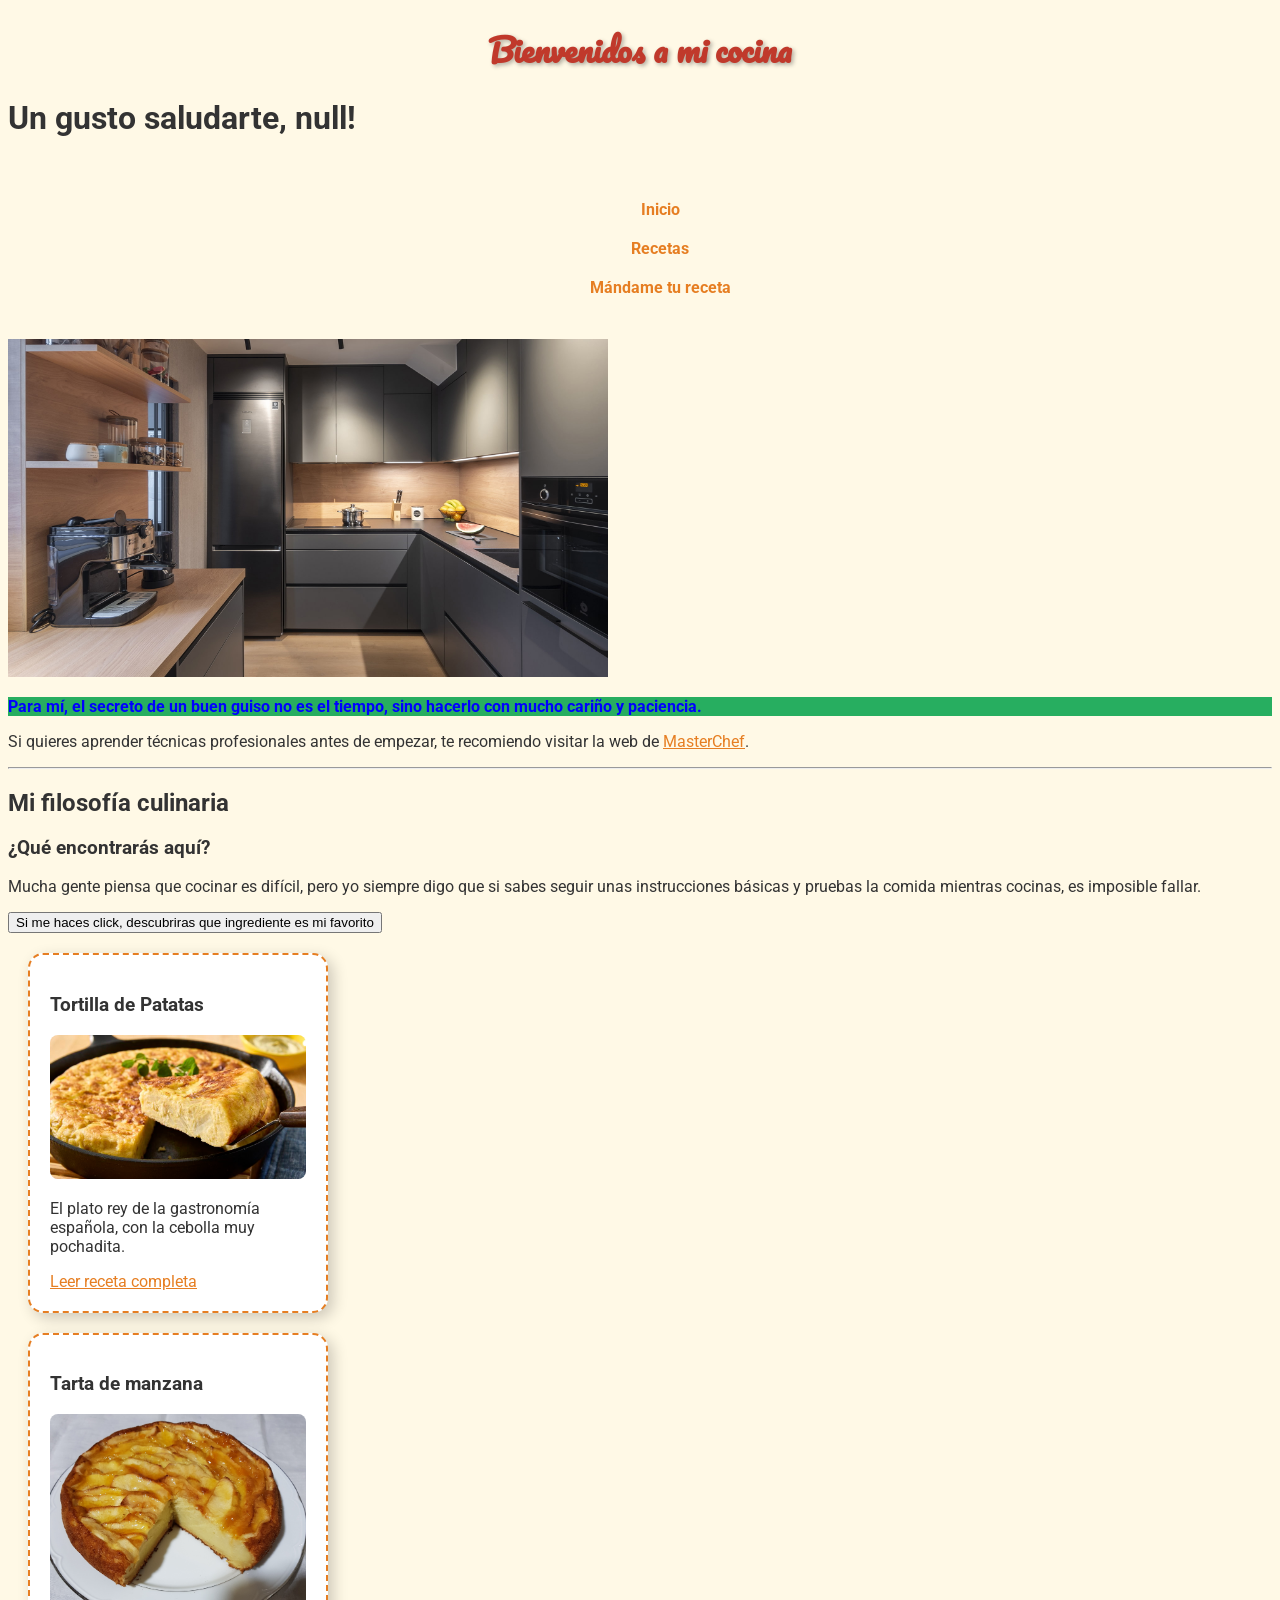
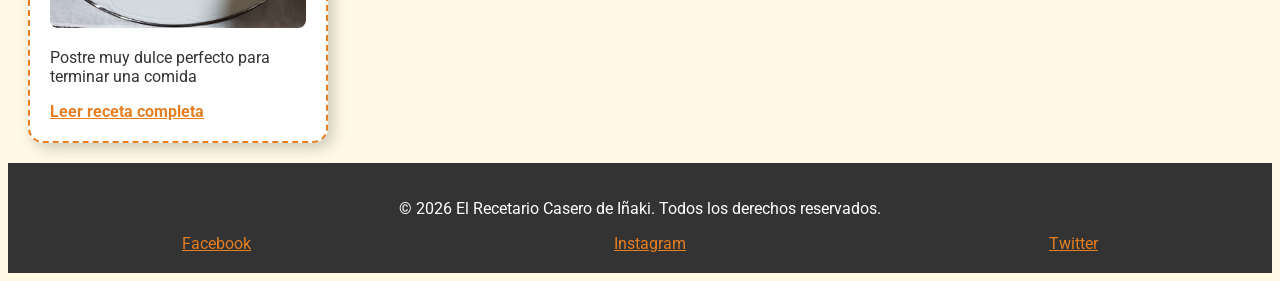
<file: index.html>
<!DOCTYPE html>
<html lang="es">

<head>
    <meta charset="UTF-8">
    <title>El Recetario Casero de Iñaki</title>
    
    <link rel="preconnect" href="https://fonts.googleapis.com">
    <link rel="preconnect" href="https://fonts.gstatic.com" crossorigin>
    <link href="https://fonts.googleapis.com/css2?family=Pacifico&family=Roboto:wght@400;700&display=swap" rel="stylesheet">
    
    <link rel="stylesheet" href="style.css">
</head>

<body>
   
    <h1 id="titulo-principal">Bienvenidos a mi cocina</h1>
    <h1 id="nombre-visitante">Un gusto saludarte</h1>
     <div class="menu">
    <ul>
        <li class="menu-list"><a href="index.html">Inicio</a></li>
        <li class="menu-list"> <a href="recetas.html">Recetas</a></li>
        <li class="menu-list"><a href="contacto.html">Mándame tu receta</a></li>
    </ul>
</div>
    <img src="img/cocina-inaki.jpg" alt="Iñaki cocinando un guiso tradicional" width="600">
    
    <p class="destacado">Para mí, el secreto de un buen guiso no es el tiempo, sino hacerlo con mucho cariño y paciencia.</p>
    
    <p>Si quieres aprender técnicas profesionales antes de empezar, te recomiendo visitar la web de <a href="https://www.rtve.es/television/masterchef/" target="_blank">MasterChef</a>.</p>
    
    <hr>
    
    <h2>Mi filosofía culinaria</h2>
    <h3>¿Qué encontrarás aquí?</h3>

    <p>Mucha gente piensa que cocinar es difícil, pero yo siempre digo que si sabes seguir unas instrucciones básicas y pruebas la comida mientras cocinas, es imposible fallar.</p>

    <button id="btn-magia">Si me haces click, descubriras que ingrediente es mi favorito</button>
    <p id="ingrediente-secreto"></p>
   <div class="tarjeta">
        <h3>Tortilla de Patatas</h3>
        <img src="img/tortilla-patatas.jpg" alt="Tortilla de patatas casera" width="100%">
        <p>El plato rey de la gastronomía española, con la cebolla muy pochadita.</p>
        <a href="receta-tortilla.html">Leer receta completa</a>
    </div>
      <div class="tarjeta">
        <h3>Tarta de manzana</h3>
        <img src="img/tarta-manzana.jpg" alt="Tarta de manzana" width="100%">
        <p>Postre muy dulce perfecto para terminar una comida</p>
    <a href="receta-tarta-manzana.html"><strong>Leer receta completa</strong></a> 
    </div> 
<script src="script.js"></script>
</body>
<footer class="footer">
    <p>&copy; 2026 El Recetario Casero de Iñaki. Todos los derechos reservados.</p>
    <ul>
        <li><a href="https://www.facebook.com" target="_blank">Facebook</a></li>
        <li><a href="https://www.instagram.com" target="_blank">Instagram</a></li>
        <li><a href="https://www.twitter.com" target="_blank">Twitter</a></li>  
    </ul>
</footer>
</html>
</file>
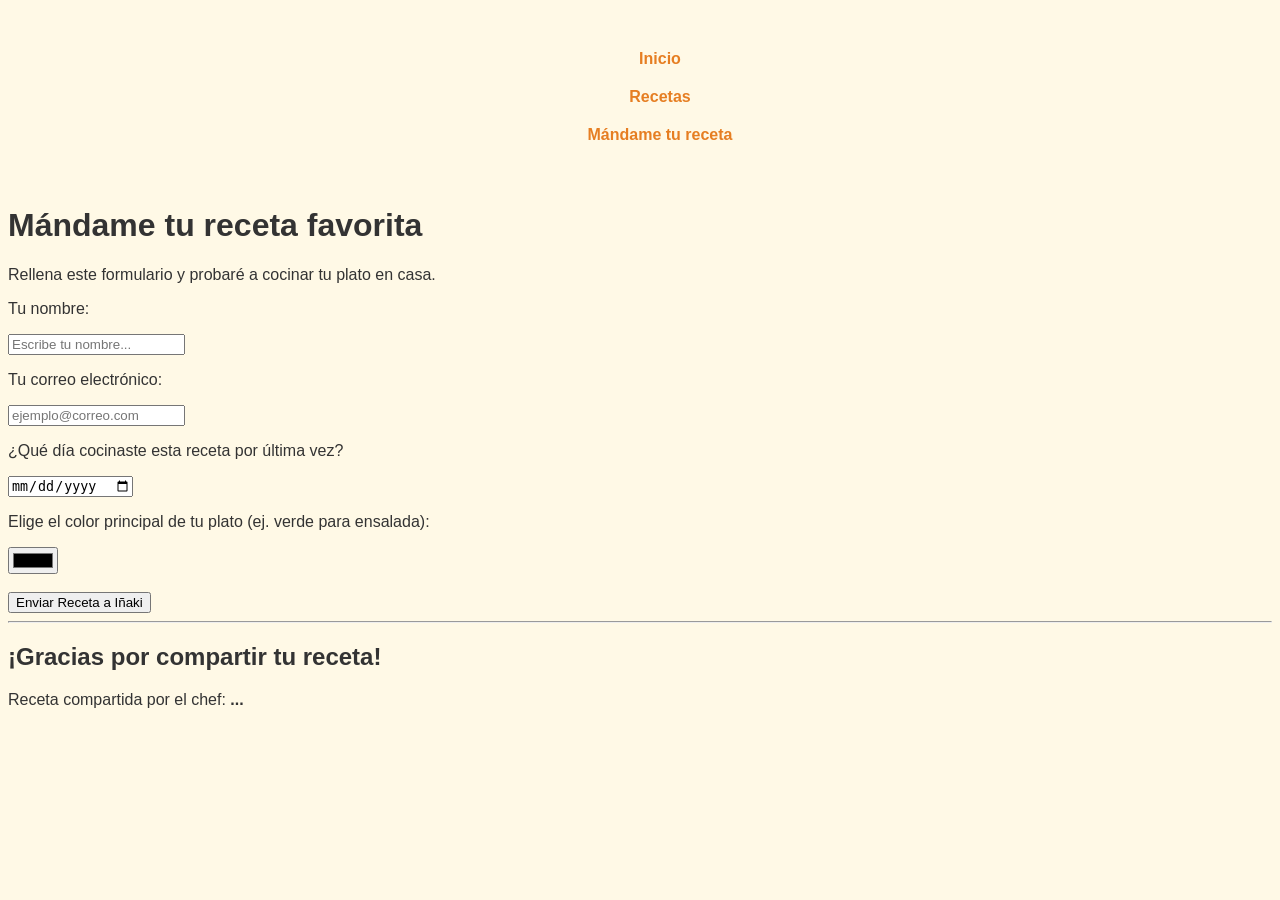
<file: contacto.html>
<!DOCTYPE html>
<html lang="es">

<head>
    <meta charset="UTF-8">
    <title>Contacto - El Recetario de Iñaki</title>
    <link rel="stylesheet" href="style.css">
</head>

<body>
<div class="menu">
    <ul>
        <li class="menu-list"><a href="index.html">Inicio</a></li>
        <li class="menu-list"> <a href="recetas.html">Recetas</a></li>
        <li class="menu-list"><a href="contacto.html">Mándame tu receta</a></li>
    </ul>
</div>    <h1>Mándame tu receta favorita</h1>
    <p>Rellena este formulario y probaré a cocinar tu plato en casa.</p>

    <form>
        <p>Tu nombre:</p>
        <input id="nombre-interesado" type="text" placeholder="Escribe tu nombre..." required>

        <p>Tu correo electrónico:</p>
        <input type="email" placeholder="ejemplo@correo.com" required>

        <p>¿Qué día cocinaste esta receta por última vez?</p>
        <input type="date">

        <p>Elige el color principal de tu plato (ej. verde para ensalada):</p>
        <input type="color">

        <br><br>
        <button type="submit">Enviar Receta a Iñaki</button>
    </form>
<hr>
<div class="tarjeta-visita">
<h2>¡Gracias por compartir tu receta!</h2>
<p>Receta compartida por el chef: <strong id="resultado-nombre">...</strong></p>
</div>

<script>
//1. Atrapar la caja de texto donde el usuario escribe su nombre
const inputNombre = document.getElementById("nombre-interesado");
//2. Atrapar el texto en negrita donde quiero mostrar el resultado
const resultadoNombre = document.getElementById("resultado-nombre");
//3. Escuchar el evento de escribir en la caja de texto
inputNombre.addEventListener("input", function(){
    resultadoNombre.textContent = inputNombre.value;
});
</script>

</body>
</html>
</file>
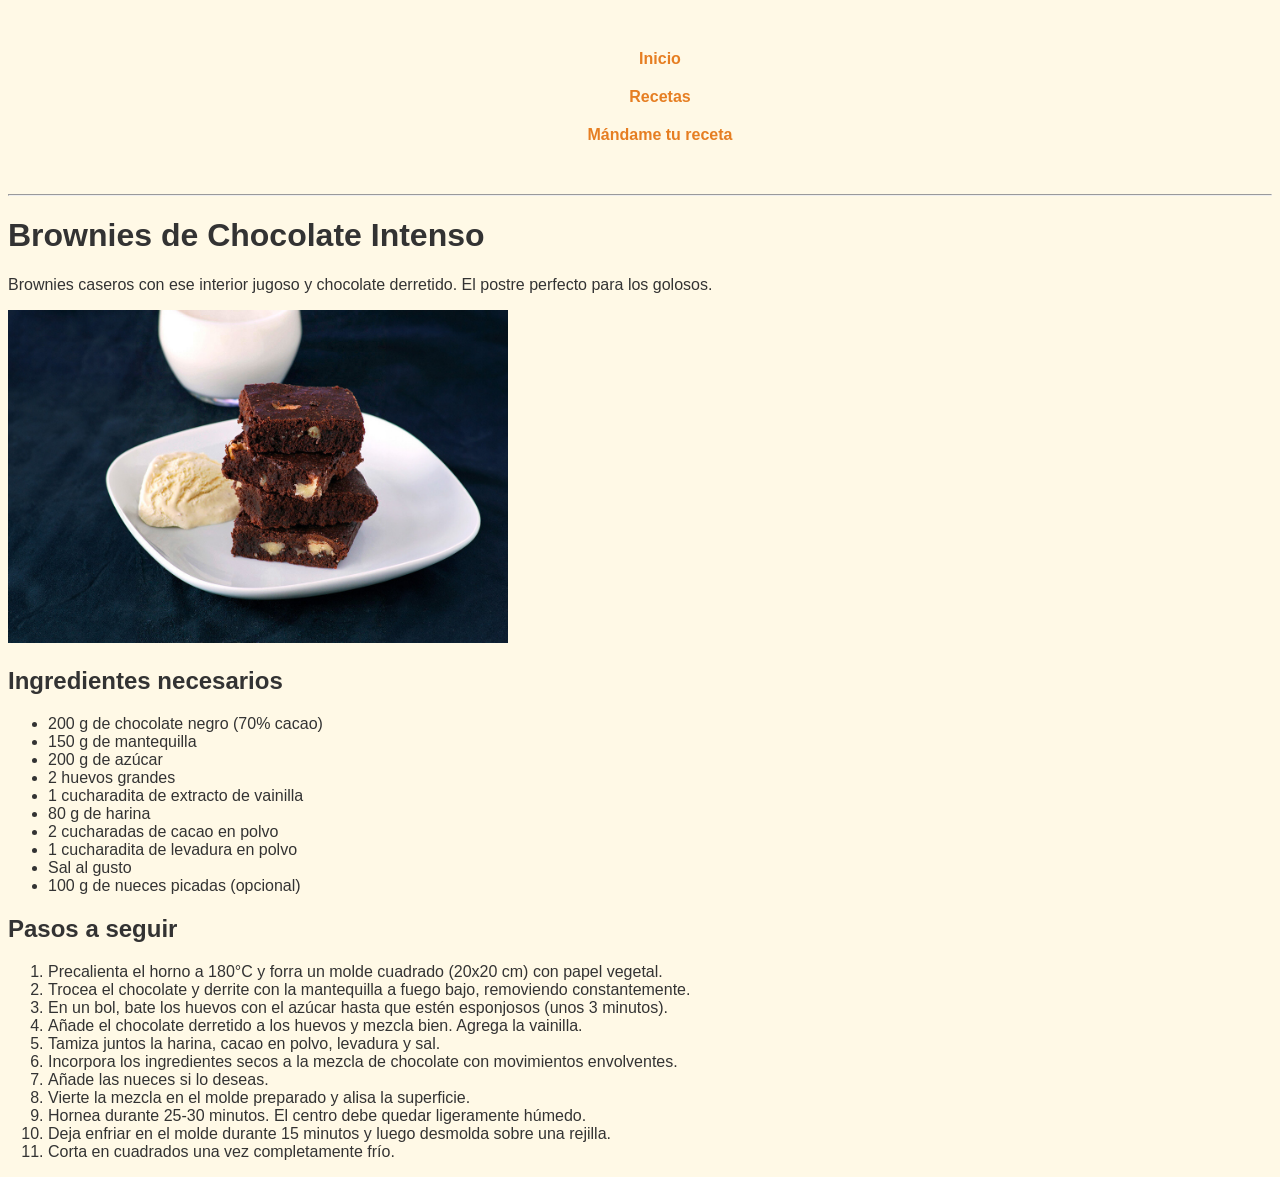
<file: receta-brownies.html>
<!DOCTYPE html>
<html lang="es">

<head>
    <meta charset="UTF-8">
    <link rel="stylesheet" href="style.css">
    <title>Receta: Brownies Caseros - El Recetario de Iñaki</title>
</head>

<body>
<div class="menu">
    <ul>
        <li class="menu-list"><a href="index.html">Inicio</a></li>
        <li class="menu-list"> <a href="recetas.html">Recetas</a></li>
        <li class="menu-list"><a href="contacto.html">Mándame tu receta</a></li>
    </ul>
</div>
    <hr>

    <h1>Brownies de Chocolate Intenso</h1>
    <p>Brownies caseros con ese interior jugoso y chocolate derretido. El postre perfecto para los golosos.</p>
    <img src="img/brownies.jpg" alt="Brownies de chocolate recién horneados" width="500">

    <h2>Ingredientes necesarios</h2>
    <ul>
        <li>200 g de chocolate negro (70% cacao)</li>
        <li>150 g de mantequilla</li>
        <li>200 g de azúcar</li>
        <li>2 huevos grandes</li>
        <li>1 cucharadita de extracto de vainilla</li>
        <li>80 g de harina</li>
        <li>2 cucharadas de cacao en polvo</li>
        <li>1 cucharadita de levadura en polvo</li>
        <li>Sal al gusto</li>
        <li>100 g de nueces picadas (opcional)</li>
    </ul>
    
    <h2>Pasos a seguir</h2>
    <ol>
        <li>Precalienta el horno a 180°C y forra un molde cuadrado (20x20 cm) con papel vegetal.</li>
        <li>Trocea el chocolate y derrite con la mantequilla a fuego bajo, removiendo constantemente.</li>
        <li>En un bol, bate los huevos con el azúcar hasta que estén esponjosos (unos 3 minutos).</li>
        <li>Añade el chocolate derretido a los huevos y mezcla bien. Agrega la vainilla.</li>
        <li>Tamiza juntos la harina, cacao en polvo, levadura y sal.</li>
        <li>Incorpora los ingredientes secos a la mezcla de chocolate con movimientos envolventes.</li>
        <li>Añade las nueces si lo deseas.</li>
        <li>Vierte la mezcla en el molde preparado y alisa la superficie.</li>
        <li>Hornea durante 25-30 minutos. El centro debe quedar ligeramente húmedo.</li>
        <li>Deja enfriar en el molde durante 15 minutos y luego desmolda sobre una rejilla.</li>
        <li>Corta en cuadrados una vez completamente frío.</li>
    </ol>

</body>
</html>
</file>
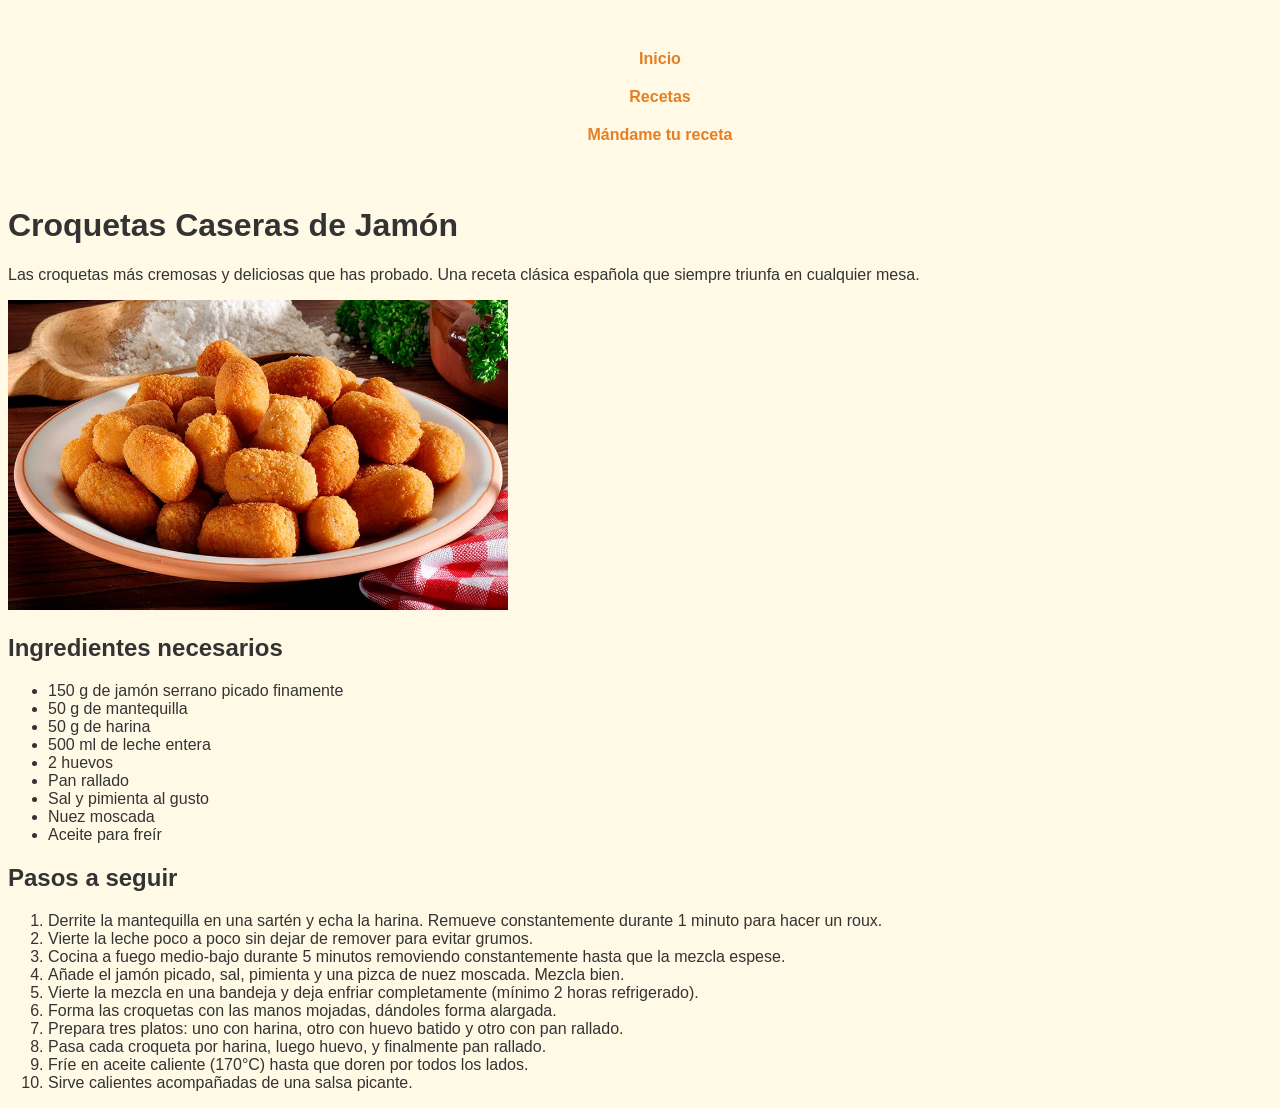
<file: receta-croquetas.html>
<!DOCTYPE html>
<html lang="es">

<head>
    <meta charset="UTF-8">
    <link rel="stylesheet" href="style.css">
    <title>Receta: Croquetas Caseras - El Recetario de Iñaki</title>
</head>

<body>
    <div class="menu">
    <ul>
        <li class="menu-list"><a href="index.html">Inicio</a></li>
        <li class="menu-list"> <a href="recetas.html">Recetas</a></li>
        <li class="menu-list"><a href="contacto.html">Mándame tu receta</a></li>
    </ul>
</div>
    <h1>Croquetas Caseras de Jamón</h1>
    <p>Las croquetas más cremosas y deliciosas que has probado. Una receta clásica española que siempre triunfa en cualquier mesa.</p>
    <img src="img/croquetas.jpg" alt="Croquetas doradas recién hechas" width="500">

    <h2>Ingredientes necesarios</h2>
    <ul>
        <li>150 g de jamón serrano picado finamente</li>
        <li>50 g de mantequilla</li>
        <li>50 g de harina</li>
        <li>500 ml de leche entera</li>
        <li>2 huevos</li>
        <li>Pan rallado</li>
        <li>Sal y pimienta al gusto</li>
        <li>Nuez moscada</li>
        <li>Aceite para freír</li>
    </ul>
    
    <h2>Pasos a seguir</h2>
    <ol>
        <li>Derrite la mantequilla en una sartén y echa la harina. Remueve constantemente durante 1 minuto para hacer un roux.</li>
        <li>Vierte la leche poco a poco sin dejar de remover para evitar grumos.</li>
        <li>Cocina a fuego medio-bajo durante 5 minutos removiendo constantemente hasta que la mezcla espese.</li>
        <li>Añade el jamón picado, sal, pimienta y una pizca de nuez moscada. Mezcla bien.</li>
        <li>Vierte la mezcla en una bandeja y deja enfriar completamente (mínimo 2 horas refrigerado).</li>
        <li>Forma las croquetas con las manos mojadas, dándoles forma alargada.</li>
        <li>Prepara tres platos: uno con harina, otro con huevo batido y otro con pan rallado.</li>
        <li>Pasa cada croqueta por harina, luego huevo, y finalmente pan rallado.</li>
        <li>Fríe en aceite caliente (170°C) hasta que doren por todos los lados.</li>
        <li>Sirve calientes acompañadas de una salsa picante.</li>
    </ol>

</body>
</html>
</file>
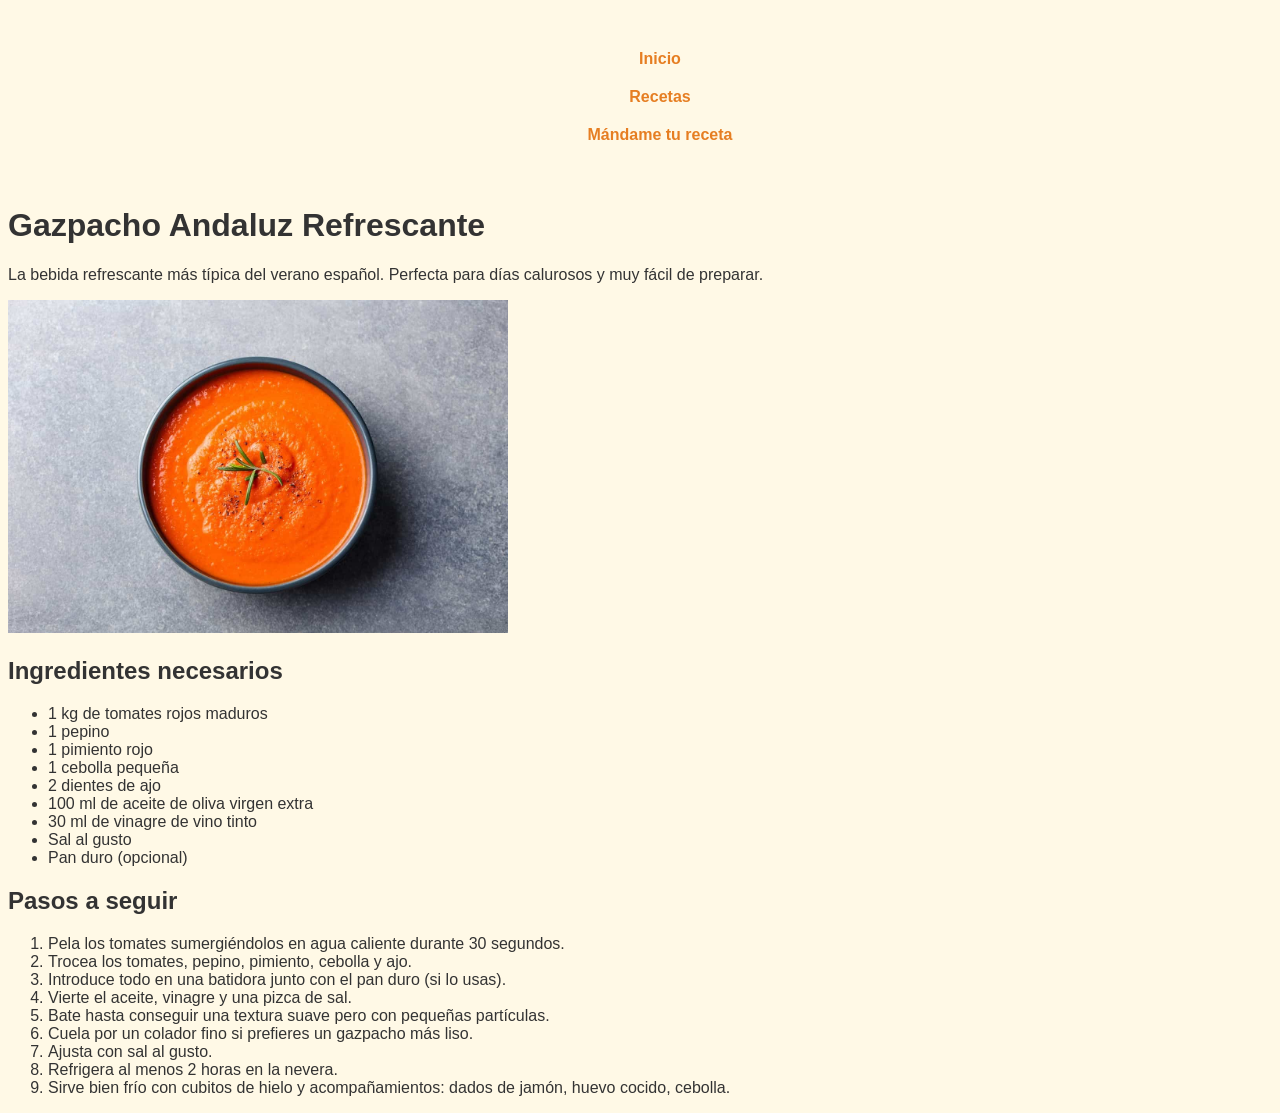
<file: receta-gazpacho.html>
<!DOCTYPE html>
<html lang="es">

<head>
    <meta charset="UTF-8">
    <link rel="stylesheet" href="style.css">
    <title>Receta: Gazpacho Andaluz - El Recetario de Iñaki</title>
</head>

<body>
    <div class="menu">
    <ul>
        <li class="menu-list"><a href="index.html">Inicio</a></li>
        <li class="menu-list"> <a href="recetas.html">Recetas</a></li>
        <li class="menu-list"><a href="contacto.html">Mándame tu receta</a></li>
    </ul>
</div>
    <h1>Gazpacho Andaluz Refrescante</h1>
    <p>La bebida refrescante más típica del verano español. Perfecta para días calurosos y muy fácil de preparar.</p>
    <img src="img/gazpacho.jpg" alt="Gazpacho frío en vaso" width="500">

    <h2>Ingredientes necesarios</h2>
    <ul>
        <li>1 kg de tomates rojos maduros</li>
        <li>1 pepino</li>
        <li>1 pimiento rojo</li>
        <li>1 cebolla pequeña</li>
        <li>2 dientes de ajo</li>
        <li>100 ml de aceite de oliva virgen extra</li>
        <li>30 ml de vinagre de vino tinto</li>
        <li>Sal al gusto</li>
        <li>Pan duro (opcional)</li>
    </ul>
    
    <h2>Pasos a seguir</h2>
    <ol>
        <li>Pela los tomates sumergiéndolos en agua caliente durante 30 segundos.</li>
        <li>Trocea los tomates, pepino, pimiento, cebolla y ajo.</li>
        <li>Introduce todo en una batidora junto con el pan duro (si lo usas).</li>
        <li>Vierte el aceite, vinagre y una pizca de sal.</li>
        <li>Bate hasta conseguir una textura suave pero con pequeñas partículas.</li>
        <li>Cuela por un colador fino si prefieres un gazpacho más liso.</li>
        <li>Ajusta con sal al gusto.</li>
        <li>Refrigera al menos 2 horas en la nevera.</li>
        <li>Sirve bien frío con cubitos de hielo y acompañamientos: dados de jamón, huevo cocido, cebolla.</li>
    </ol>

</body>
</html>
</file>
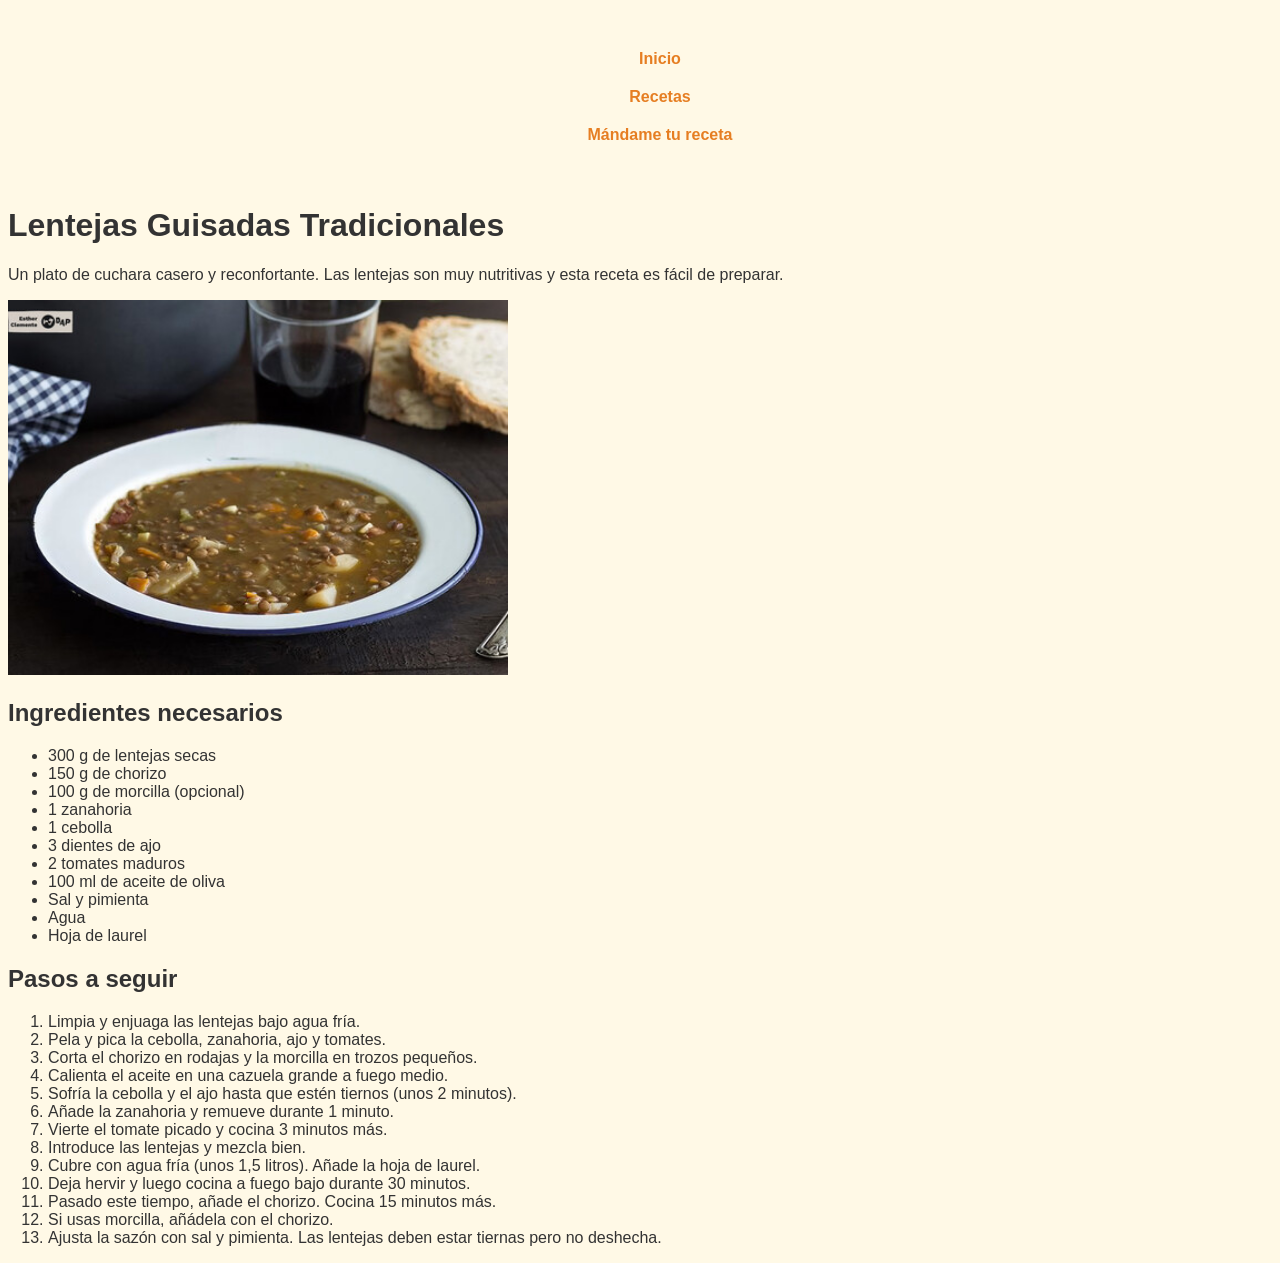
<file: receta-lentejas.html>
<!DOCTYPE html>
<html lang="es">

<head>
    <meta charset="UTF-8">
    <link rel="stylesheet" href="style.css">
    <title>Receta: Lentejas Guisadas - El Recetario de Iñaki</title>
</head>

<body>
    <div class="menu">
    <ul>
        <li class="menu-list"><a href="index.html">Inicio</a></li>
        <li class="menu-list"> <a href="recetas.html">Recetas</a></li>
        <li class="menu-list"><a href="contacto.html">Mándame tu receta</a></li>
    </ul>
</div>
    <h1>Lentejas Guisadas Tradicionales</h1>
    <p>Un plato de cuchara casero y reconfortante. Las lentejas son muy nutritivas y esta receta es fácil de preparar.</p>
    <img src="img/lentejas.jpg" alt="Lentejas guisadas en cazuela de barro" width="500">

    <h2>Ingredientes necesarios</h2>
    <ul>
        <li>300 g de lentejas secas</li>
        <li>150 g de chorizo</li>
        <li>100 g de morcilla (opcional)</li>
        <li>1 zanahoria</li>
        <li>1 cebolla</li>
        <li>3 dientes de ajo</li>
        <li>2 tomates maduros</li>
        <li>100 ml de aceite de oliva</li>
        <li>Sal y pimienta</li>
        <li>Agua</li>
        <li>Hoja de laurel</li>
    </ul>
    
    <h2>Pasos a seguir</h2>
    <ol>
        <li>Limpia y enjuaga las lentejas bajo agua fría.</li>
        <li>Pela y pica la cebolla, zanahoria, ajo y tomates.</li>
        <li>Corta el chorizo en rodajas y la morcilla en trozos pequeños.</li>
        <li>Calienta el aceite en una cazuela grande a fuego medio.</li>
        <li>Sofría la cebolla y el ajo hasta que estén tiernos (unos 2 minutos).</li>
        <li>Añade la zanahoria y remueve durante 1 minuto.</li>
        <li>Vierte el tomate picado y cocina 3 minutos más.</li>
        <li>Introduce las lentejas y mezcla bien.</li>
        <li>Cubre con agua fría (unos 1,5 litros). Añade la hoja de laurel.</li>
        <li>Deja hervir y luego cocina a fuego bajo durante 30 minutos.</li>
        <li>Pasado este tiempo, añade el chorizo. Cocina 15 minutos más.</li>
        <li>Si usas morcilla, añádela con el chorizo.</li>
        <li>Ajusta la sazón con sal y pimienta. Las lentejas deben estar tiernas pero no deshecha.</li>
    </ol>

</body>
</html>
</file>
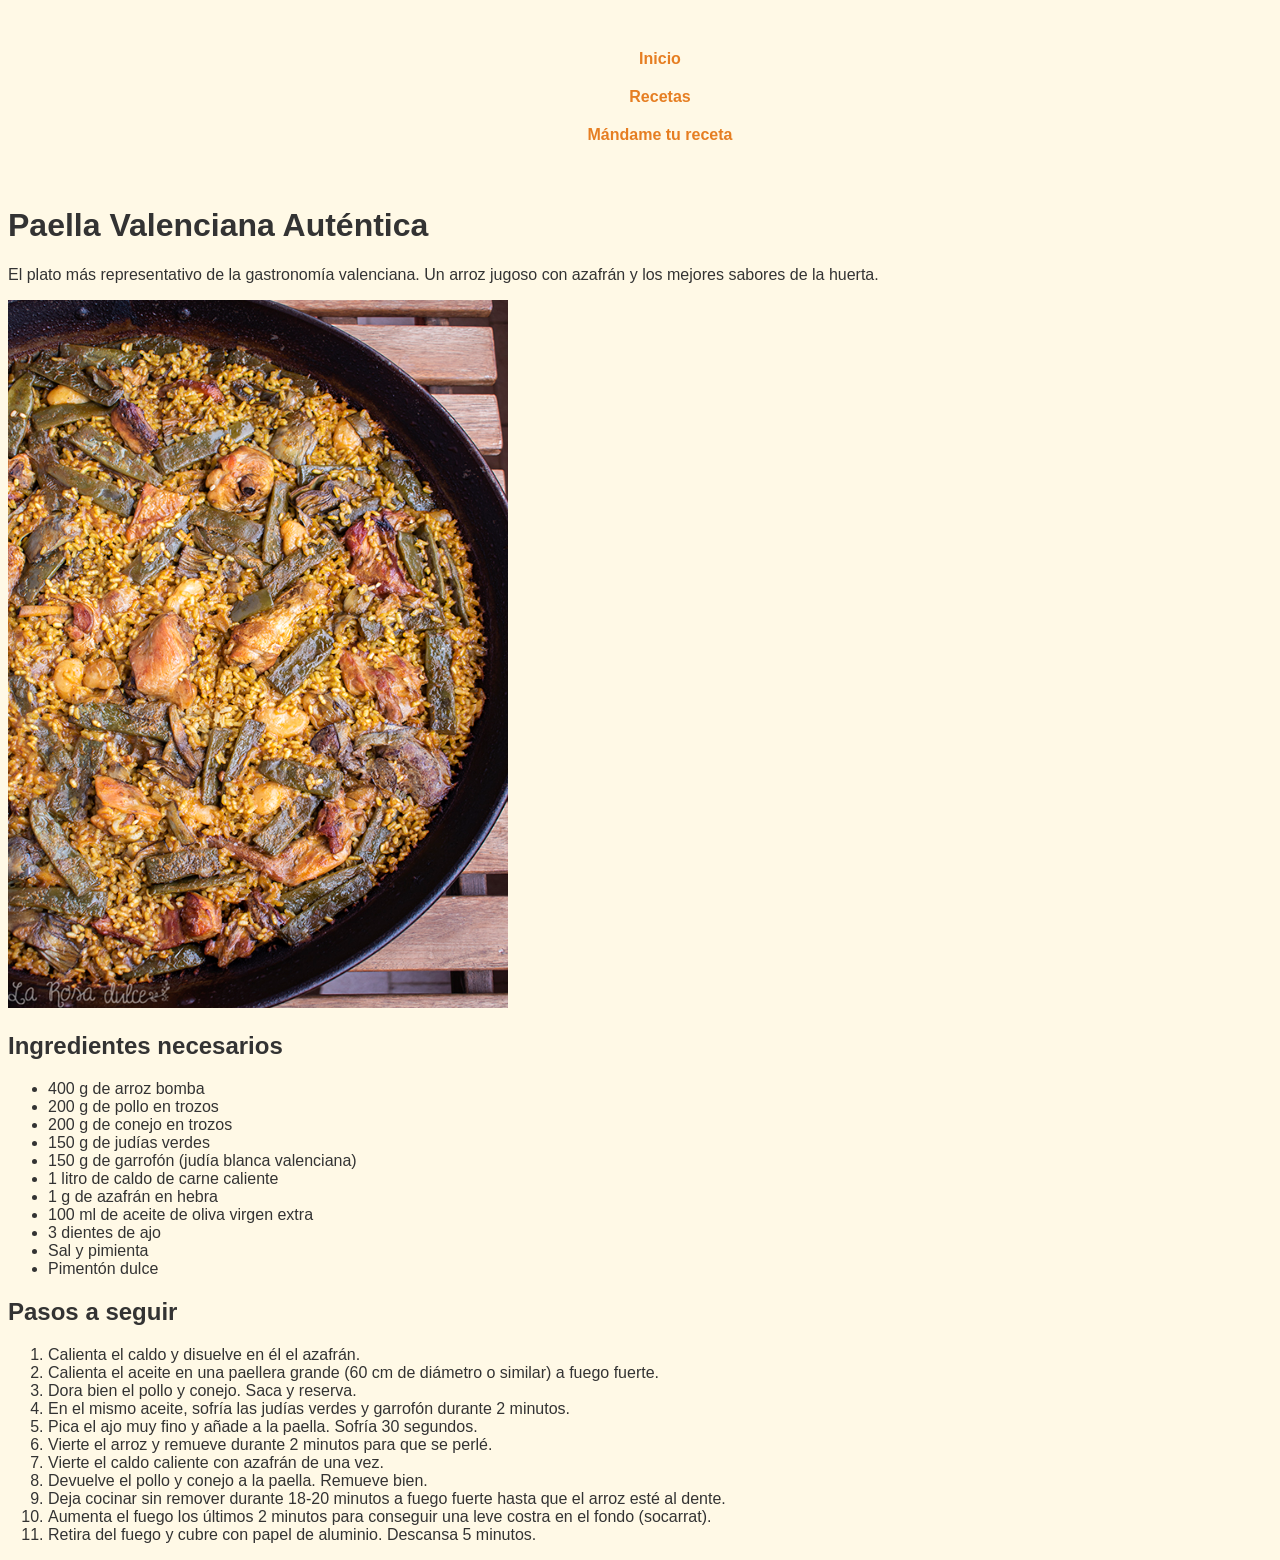
<file: receta-paella.html>
<!DOCTYPE html>
<html lang="es">

<head>
    <meta charset="UTF-8">
    <link rel="stylesheet" href="style.css">
    <title>Receta: Paella Valenciana - El Recetario de Iñaki</title>
</head>

<body>
    <div class="menu">
    <ul>
        <li class="menu-list"><a href="index.html">Inicio</a></li>
        <li class="menu-list"> <a href="recetas.html">Recetas</a></li>
        <li class="menu-list"><a href="contacto.html">Mándame tu receta</a></li>
    </ul>
</div>
    <h1>Paella Valenciana Auténtica</h1>
    <p>El plato más representativo de la gastronomía valenciana. Un arroz jugoso con azafrán y los mejores sabores de la huerta.</p>
    <img src="img/paella.jpg" alt="Paella valenciana en sartén tradicional" width="500">

    <h2>Ingredientes necesarios</h2>
    <ul>
        <li>400 g de arroz bomba</li>
        <li>200 g de pollo en trozos</li>
        <li>200 g de conejo en trozos</li>
        <li>150 g de judías verdes</li>
        <li>150 g de garrofón (judía blanca valenciana)</li>
        <li>1 litro de caldo de carne caliente</li>
        <li>1 g de azafrán en hebra</li>
        <li>100 ml de aceite de oliva virgen extra</li>
        <li>3 dientes de ajo</li>
        <li>Sal y pimienta</li>
        <li>Pimentón dulce</li>
    </ul>
    
    <h2>Pasos a seguir</h2>
    <ol>
        <li>Calienta el caldo y disuelve en él el azafrán.</li>
        <li>Calienta el aceite en una paellera grande (60 cm de diámetro o similar) a fuego fuerte.</li>
        <li>Dora bien el pollo y conejo. Saca y reserva.</li>
        <li>En el mismo aceite, sofría las judías verdes y garrofón durante 2 minutos.</li>
        <li>Pica el ajo muy fino y añade a la paella. Sofría 30 segundos.</li>
        <li>Vierte el arroz y remueve durante 2 minutos para que se perlé.</li>
        <li>Vierte el caldo caliente con azafrán de una vez.</li>
        <li>Devuelve el pollo y conejo a la paella. Remueve bien.</li>
        <li>Deja cocinar sin remover durante 18-20 minutos a fuego fuerte hasta que el arroz esté al dente.</li>
        <li>Aumenta el fuego los últimos 2 minutos para conseguir una leve costra en el fondo (socarrat).</li>
        <li>Retira del fuego y cubre con papel de aluminio. Descansa 5 minutos.</li>
    </ol>

</body>
</html>
</file>
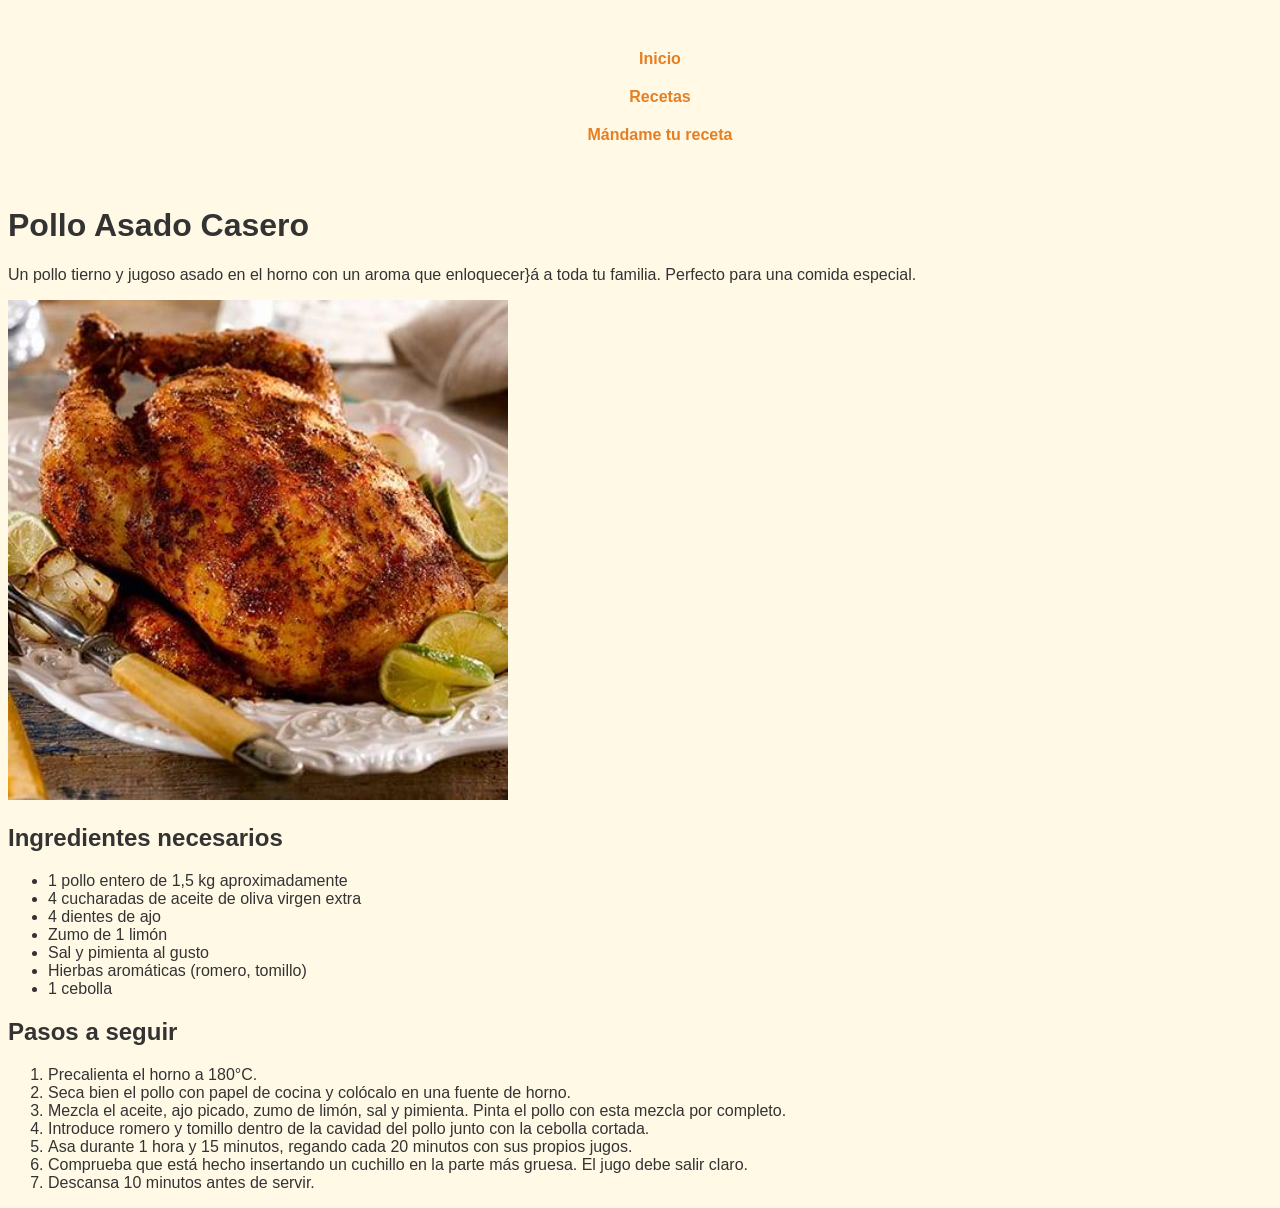
<file: receta-pollo-asado.html>
<!DOCTYPE html>
<html lang="es">

<head>
    <meta charset="UTF-8">
    <link rel="stylesheet" href="style.css">
    <title>Receta: Pollo Asado - El Recetario de Iñaki</title>
</head>

<body>
    <div class="menu">
    <ul>
        <li class="menu-list"><a href="index.html">Inicio</a></li>
        <li class="menu-list"> <a href="recetas.html">Recetas</a></li>
        <li class="menu-list"><a href="contacto.html">Mándame tu receta</a></li>
    </ul>
</div>
    <h1>Pollo Asado Casero</h1>
    <p>Un pollo tierno y jugoso asado en el horno con un aroma que enloquecer}á a toda tu familia. Perfecto para una comida especial.</p>
    <img src="img/pollo-asado.jpg" alt="Pollo asado recién salido del horno" width="500">

    <h2>Ingredientes necesarios</h2>
    <ul>
        <li>1 pollo entero de 1,5 kg aproximadamente</li>
        <li>4 cucharadas de aceite de oliva virgen extra</li>
        <li>4 dientes de ajo</li>
        <li>Zumo de 1 limón</li>
        <li>Sal y pimienta al gusto</li>
        <li>Hierbas aromáticas (romero, tomillo)</li>
        <li>1 cebolla</li>
    </ul>
    
    <h2>Pasos a seguir</h2>
    <ol>
        <li>Precalienta el horno a 180°C.</li>
        <li>Seca bien el pollo con papel de cocina y colócalo en una fuente de horno.</li>
        <li>Mezcla el aceite, ajo picado, zumo de limón, sal y pimienta. Pinta el pollo con esta mezcla por completo.</li>
        <li>Introduce romero y tomillo dentro de la cavidad del pollo junto con la cebolla cortada.</li>
        <li>Asa durante 1 hora y 15 minutos, regando cada 20 minutos con sus propios jugos.</li>
        <li>Comprueba que está hecho insertando un cuchillo en la parte más gruesa. El jugo debe salir claro.</li>
        <li>Descansa 10 minutos antes de servir.</li>
    </ol>

</body>
</html>
</file>
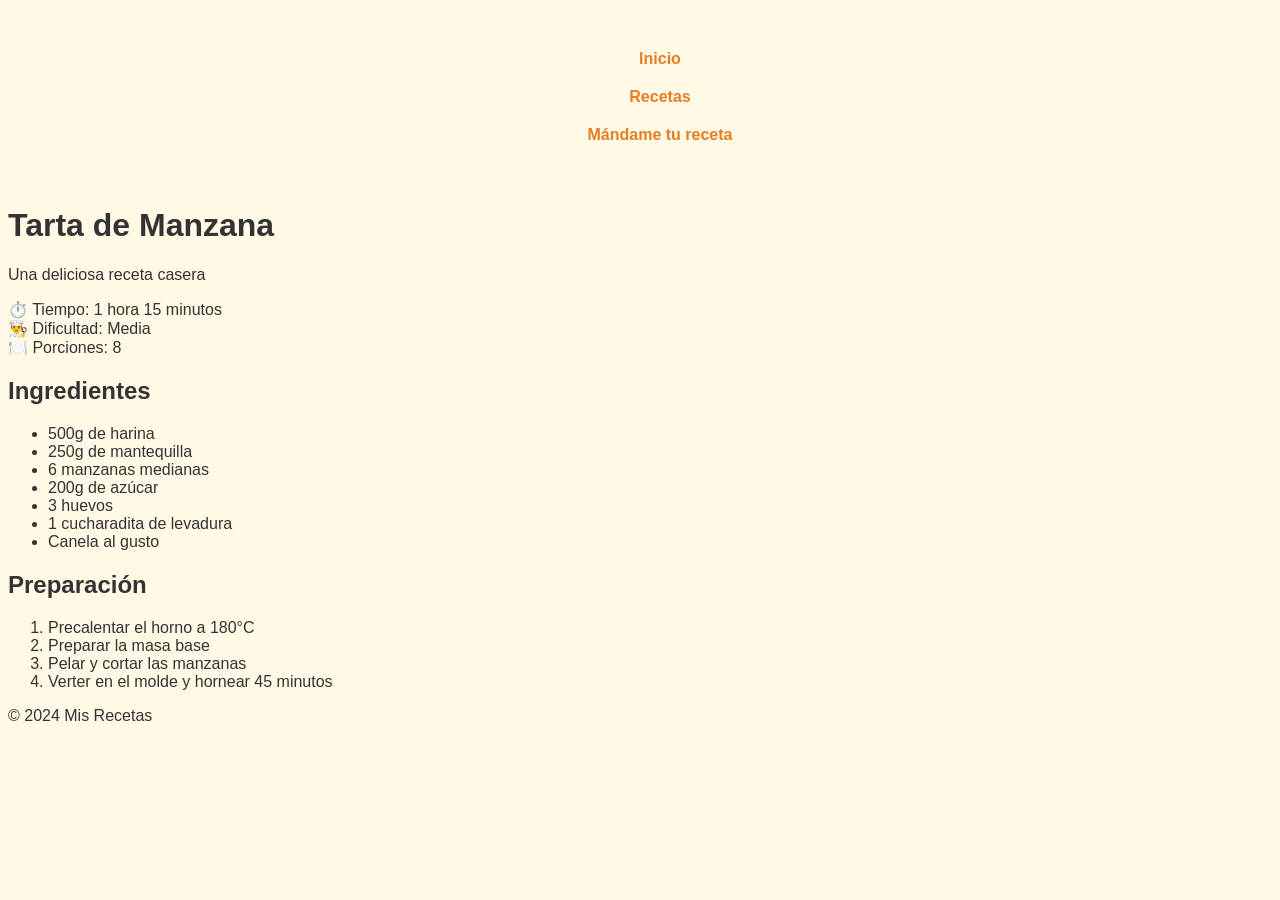
<file: receta-tarta-manzana.html>
<!DOCTYPE html>
<html lang="es">
<head>
    <meta charset="UTF-8">
    <meta name="viewport" content="width=device-width, initial-scale=1.0">
    <title>Receta: Tarta de Manzana</title>
    <link rel="stylesheet" href="style.css">
</head>
<body>
    <div class="menu">
    <ul>
        <li class="menu-list"><a href="index.html">Inicio</a></li>
        <li class="menu-list"> <a href="recetas.html">Recetas</a></li>
        <li class="menu-list"><a href="contacto.html">Mándame tu receta</a></li>
    </ul>
</div>
    <header>
        <h1>Tarta de Manzana</h1>
        <p class="subtitulo">Una deliciosa receta casera</p>
    </header>

    <main>
        <section class="info-basica">
            <div class="tiempo">⏱️ Tiempo: 1 hora 15 minutos</div>
            <div class="dificultad">👨‍🍳 Dificultad: Media</div>
            <div class="porciones">🍽️ Porciones: 8</div>
        </section>

        <section class="ingredientes">
            <h2>Ingredientes</h2>
            <ul>
                <li>500g de harina</li>
                <li>250g de mantequilla</li>
                <li>6 manzanas medianas</li>
                <li>200g de azúcar</li>
                <li>3 huevos</li>
                <li>1 cucharadita de levadura</li>
                <li>Canela al gusto</li>
            </ul>
        </section>

        <section class="preparacion">
            <h2>Preparación</h2>
            <ol>
                <li>Precalentar el horno a 180°C</li>
                <li>Preparar la masa base</li>
                <li>Pelar y cortar las manzanas</li>
                <li>Verter en el molde y hornear 45 minutos</li>
            </ol>
        </section>
    </main>

    <footer>
        <p>&copy; 2024 Mis Recetas</p>
    </footer>
</body>
</html>
</file>
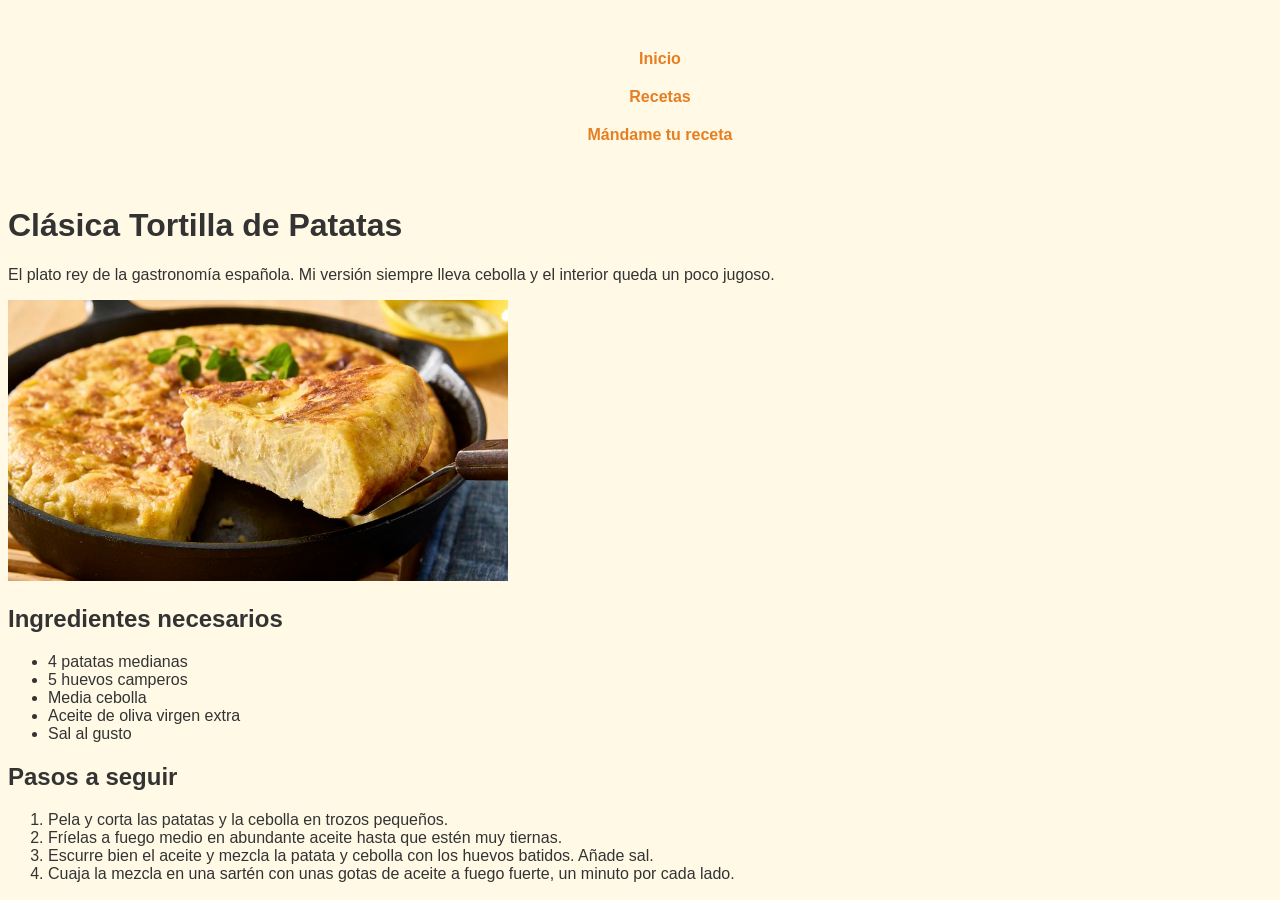
<file: receta-tortilla.html>
<!DOCTYPE html>
<html lang="es">

<head>
    <meta charset="UTF-8">
        <link rel="stylesheet" href="style.css">

    <title>Receta: Tortilla de Patatas - El Recetario de Iñaki</title>
</head>

<body>
<div class="menu">
    <ul>
        <li class="menu-list"><a href="index.html">Inicio</a></li>
        <li class="menu-list"> <a href="recetas.html">Recetas</a></li>
        <li class="menu-list"><a href="contacto.html">Mándame tu receta</a></li>
    </ul>
</div>    <h1>Clásica Tortilla de Patatas</h1>
    <p>El plato rey de la gastronomía española. Mi versión siempre lleva cebolla y el interior queda un poco jugoso.</p>
    <img src="img/tortilla-patatas.jpg" alt="Jugosa tortilla de patatas española" width="500">

    <h2>Ingredientes necesarios</h2>
    <ul>
        <li>4 patatas medianas</li>
        <li>5 huevos camperos</li>
        <li>Media cebolla</li>
        <li>Aceite de oliva virgen extra</li>
        <li>Sal al gusto</li>
    </ul>
    
    <h2>Pasos a seguir</h2>
    <ol>
        <li>Pela y corta las patatas y la cebolla en trozos pequeños.</li>
        <li>Fríelas a fuego medio en abundante aceite hasta que estén muy tiernas.</li>
        <li>Escurre bien el aceite y mezcla la patata y cebolla con los huevos batidos. Añade sal.</li>
        <li>Cuaja la mezcla en una sartén con unas gotas de aceite a fuego fuerte, un minuto por cada lado.</li>
    </ol>

</body>
</html>
</file>
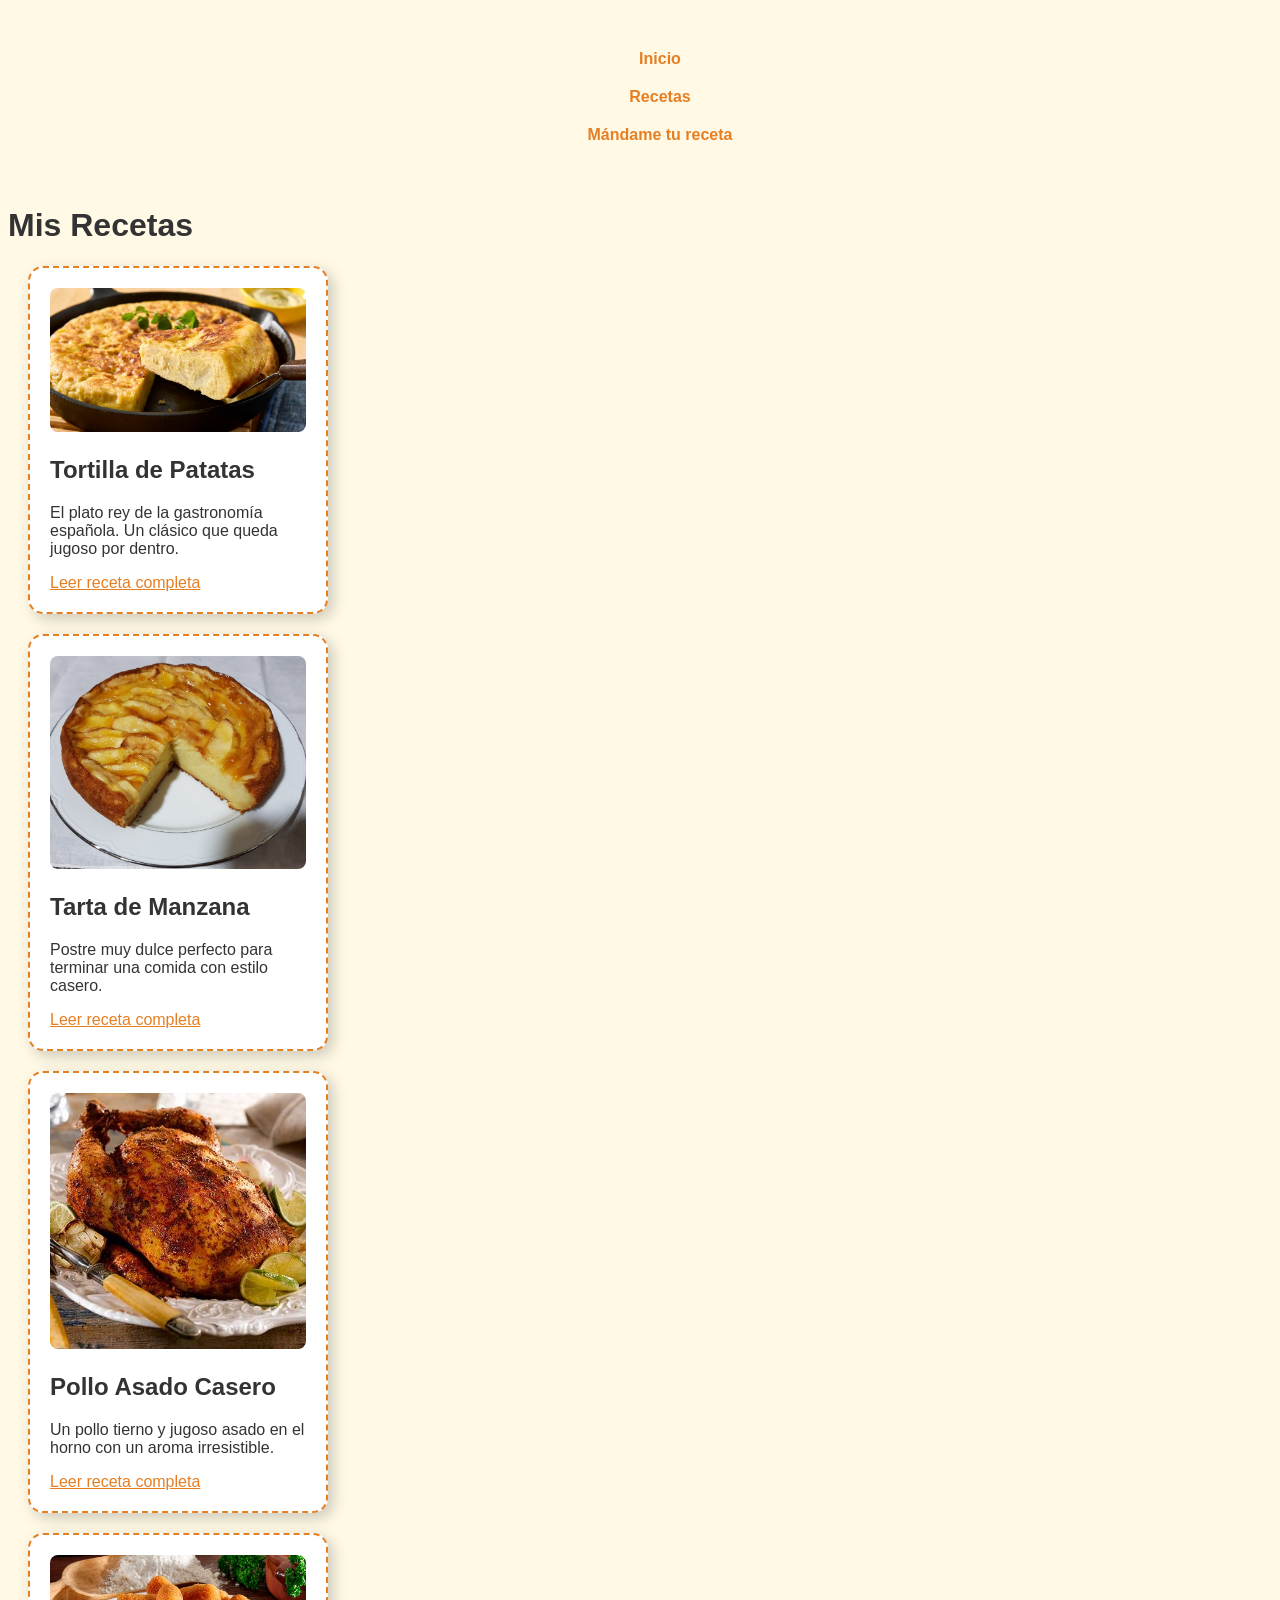
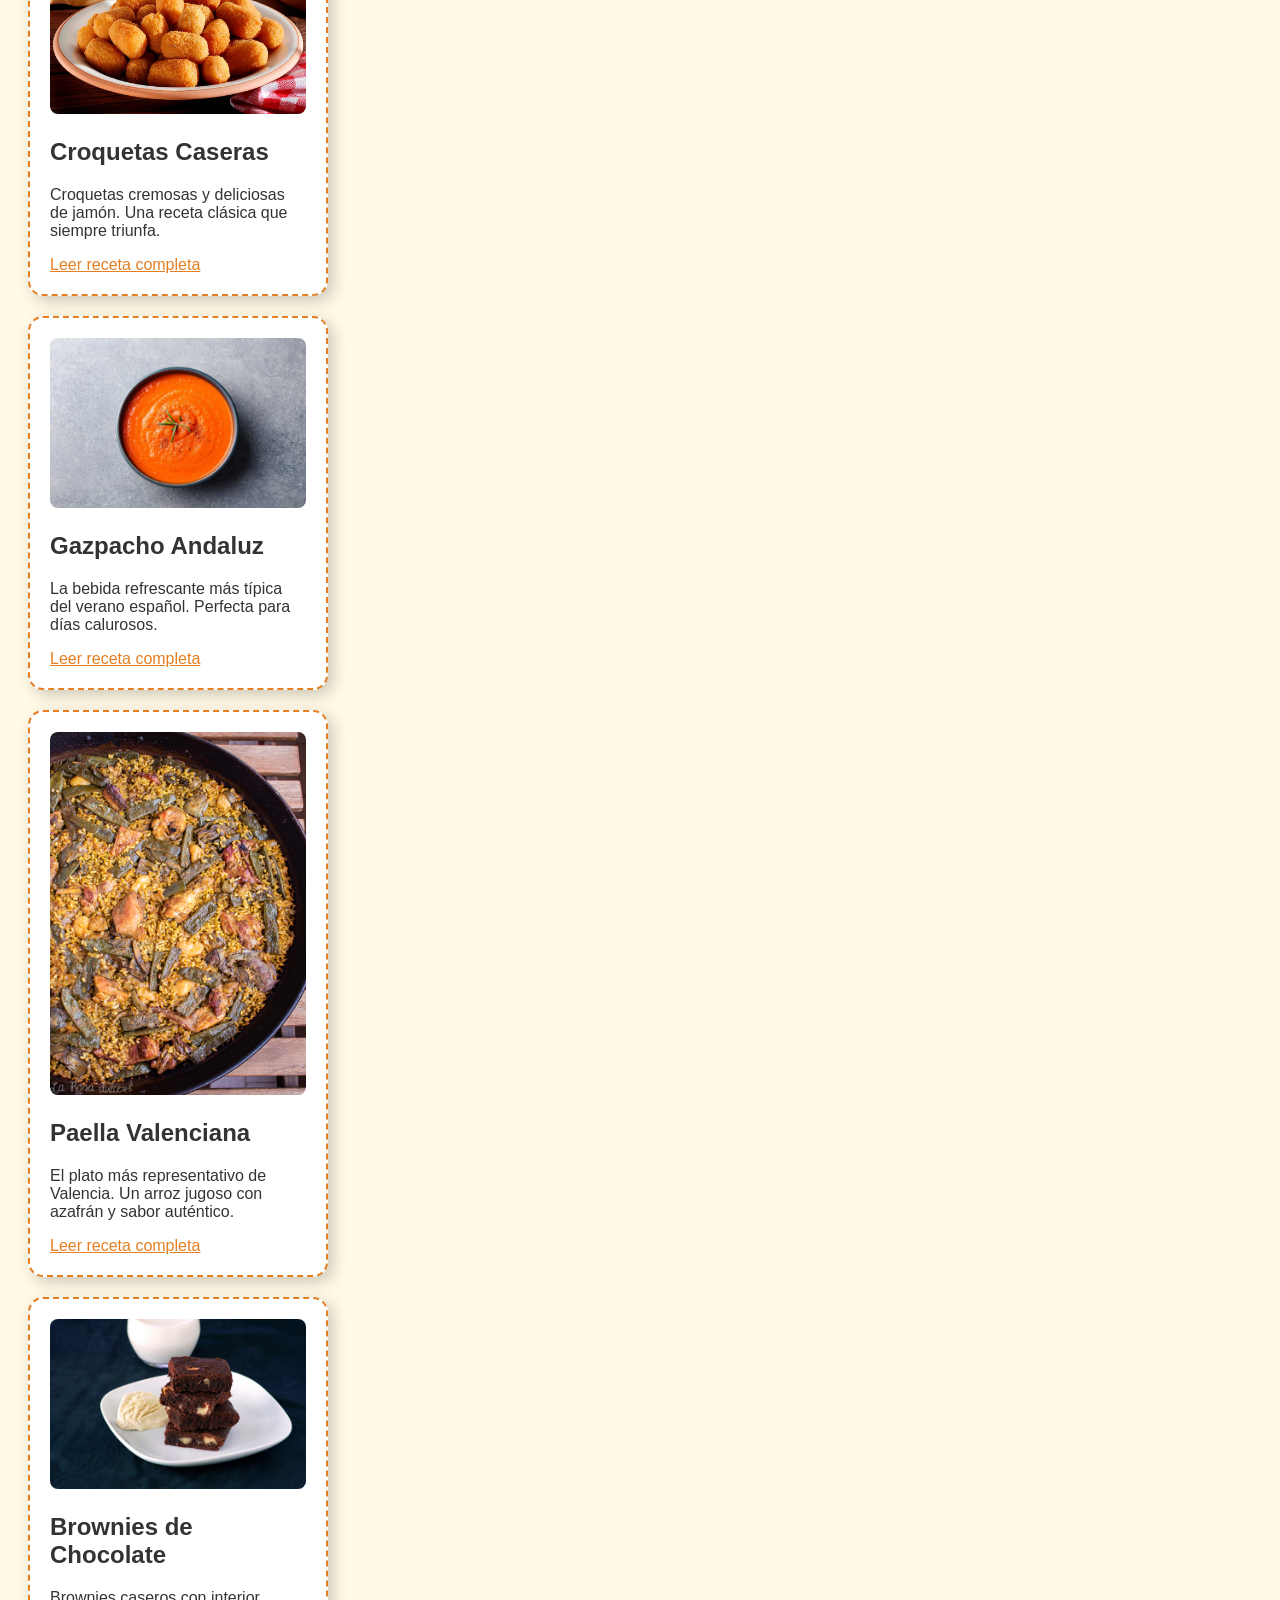
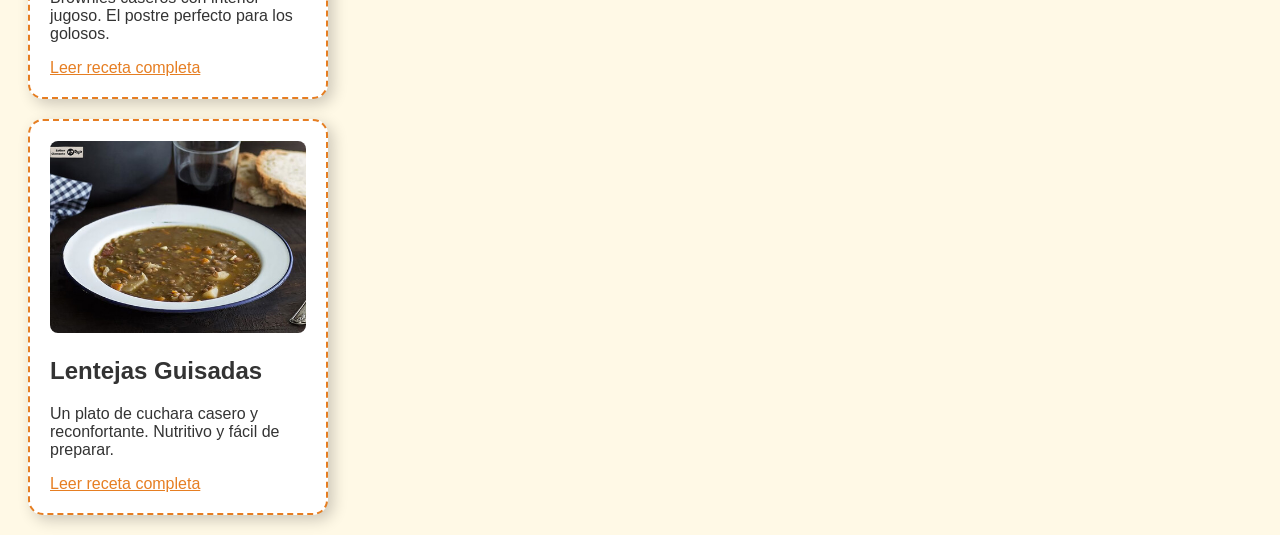
<file: recetas.html>
<!DOCTYPE html>
<html lang="es">
<head>
    <meta charset="UTF-8">
    <meta name="viewport" content="width=device-width, initial-scale=1.0">
    <title>Mis Recetas</title>
    <link rel="stylesheet" href="style.css">
</head>
<body>
<div class="menu">
    <ul>
        <li class="menu-list"><a href="index.html">Inicio</a></li>
        <li class="menu-list"> <a href="recetas.html">Recetas</a></li>
        <li class="menu-list"><a href="contacto.html">Mándame tu receta</a></li>
    </ul>
</div>    <h1>Mis Recetas</h1>
    
    <div class="tarjeta">
        <img src="img/tortilla-patatas.jpg" alt="Tortilla de patatas" width="100%">
        <h2>Tortilla de Patatas</h2>
        <p>El plato rey de la gastronomía española. Un clásico que queda jugoso por dentro.</p>
        <a href="receta-tortilla.html">Leer receta completa</a>
    </div>

    <div class="tarjeta">
        <img src="img/tarta-manzana.jpg" alt="Tarta de manzana" width="100%">
        <h2>Tarta de Manzana</h2>
        <p>Postre muy dulce perfecto para terminar una comida con estilo casero.</p>
        <a href="receta-tarta-manzana.html">Leer receta completa</a>
    </div>
    <div class="tarjeta">
        <img src="img/pollo-asado.jpg" alt="Pollo asado" width="100%">
        <h2>Pollo Asado Casero</h2>
        <p>Un pollo tierno y jugoso asado en el horno con un aroma irresistible.</p>
        <a href="receta-pollo-asado.html">Leer receta completa</a>
    </div>

    <div class="tarjeta">
        <img src="img/croquetas.jpg" alt="Croquetas" width="100%">
        <h2>Croquetas Caseras</h2>
        <p>Croquetas cremosas y deliciosas de jamón. Una receta clásica que siempre triunfa.</p>
        <a href="receta-croquetas.html">Leer receta completa</a>
    </div>

    <div class="tarjeta">
        <img src="img/gazpacho.jpg" alt="Gazpacho" width="100%">
        <h2>Gazpacho Andaluz</h2>
        <p>La bebida refrescante más típica del verano español. Perfecta para días calurosos.</p>
        <a href="receta-gazpacho.html">Leer receta completa</a>
    </div>

    <div class="tarjeta">
        <img src="img/paella.jpg" alt="Paella" width="100%">
        <h2>Paella Valenciana</h2>
        <p>El plato más representativo de Valencia. Un arroz jugoso con azafrán y sabor auténtico.</p>
        <a href="receta-paella.html">Leer receta completa</a>
    </div>

    <div class="tarjeta">
        <img src="img/brownies.jpg" alt="Brownies" width="100%">
        <h2>Brownies de Chocolate</h2>
        <p>Brownies caseros con interior jugoso. El postre perfecto para los golosos.</p>
        <a href="receta-brownies.html">Leer receta completa</a>
    </div>

    <div class="tarjeta">
        <img src="img/lentejas.jpg" alt="Lentejas" width="100%">
        <h2>Lentejas Guisadas</h2>
        <p>Un plato de cuchara casero y reconfortante. Nutritivo y fácil de preparar.</p>
        <a href="receta-lentejas.html">Leer receta completa</a>
    </div></body>
</html>
</file>
<file: style.css>
* { 
    box-sizing: border-box;
}


/* 1. Selector de Etiqueta: Afecta a TODA la página */
body {
    background-color: #fff9e6; /* Un tono crema suave, perfecto para cocina */
    font-family: 'Roboto', sans-serif; /* Tipografía limpia importada de Google Fonts */
    color: #333333; /* Gris muy oscuro para el texto (mejor contraste que el negro puro) */
}

/* Selector de Etiqueta: Afecta a todos los enlaces de la web */
a {
    color: #e67e22; /* Color naranja zanahoria para los enlaces */
}

/* 2. Selector de Identificador (#): Afecta solo al elemento con id="titulo-principal" */
#titulo-principal {
    font-family: 'Pacifico', cursive; /* Tipografía de estilo "escrito a mano" */
    color: #c0392b; /* Rojo oscuro oscuro */
    text-align: center; /* Centrar el texto */
    text-shadow: 2px 2px 4px rgba(0, 0, 0, 0.3); /* Sombra suave para dar volumen */
}

/* 3. Selector de Clase (.): Afecta a cualquier elemento que tenga class="destacado" */
.destacado {
    background-color: #27ae60; /* Fondo verde esmeralda */
    color: white; /* Texto en blanco para que se lea bien sobre el verde */
    font-weight: bold; /* Pone el texto en negrita */
}

.tarjeta {
    width: 300px;
    background-color: white;
    border: 2px dashed #e67e22;
    padding: 20px;
    margin:20px;
    /*diseño*/
    border-radius: 15px;
    box-shadow: 5px 5px 15px rgb(0, 0, 0, 0.2);
    
}

.tarjeta img {border-radius: 8px;}

.menu {
    background-color: #fff9e6;
    padding: 1rem;
}

.menu-list {
    display: flex;
    justify-content: center; 
    list-style: none;
    margin: 0;
    padding: 0;
    gap: 20px; /* Espacio entre elementos */
}

/* Enlaces */
.menu-list a {
    text-decoration: none;
    color: e67e22;
    font-weight: bold;
    padding: 10px 15px;
    transition: background 0.3s;
}

/* Efecto Hover */
.menu-list a:hover {
    background-color: #555;
    border-radius: 5px;
}

.footer {
    background-color: #333333; /* Fondo oscuro para el pie de página */
    color: white; /* Texto en blanco para buen contraste */
    text-align: center; /* Centrar el texto */
    padding: 20px 0; /* Espaciado vertical */
    list-style: none;
}
.footer ul {
    list-style: none;
    display: flex;
    justify-content: space-around;
    gap: 15px; /* Espacio entre los enlaces de redes sociales */
    padding: 0;
    margin: 10px 0 0 0; /* Margen superior para separar del texto */
}
</file>
